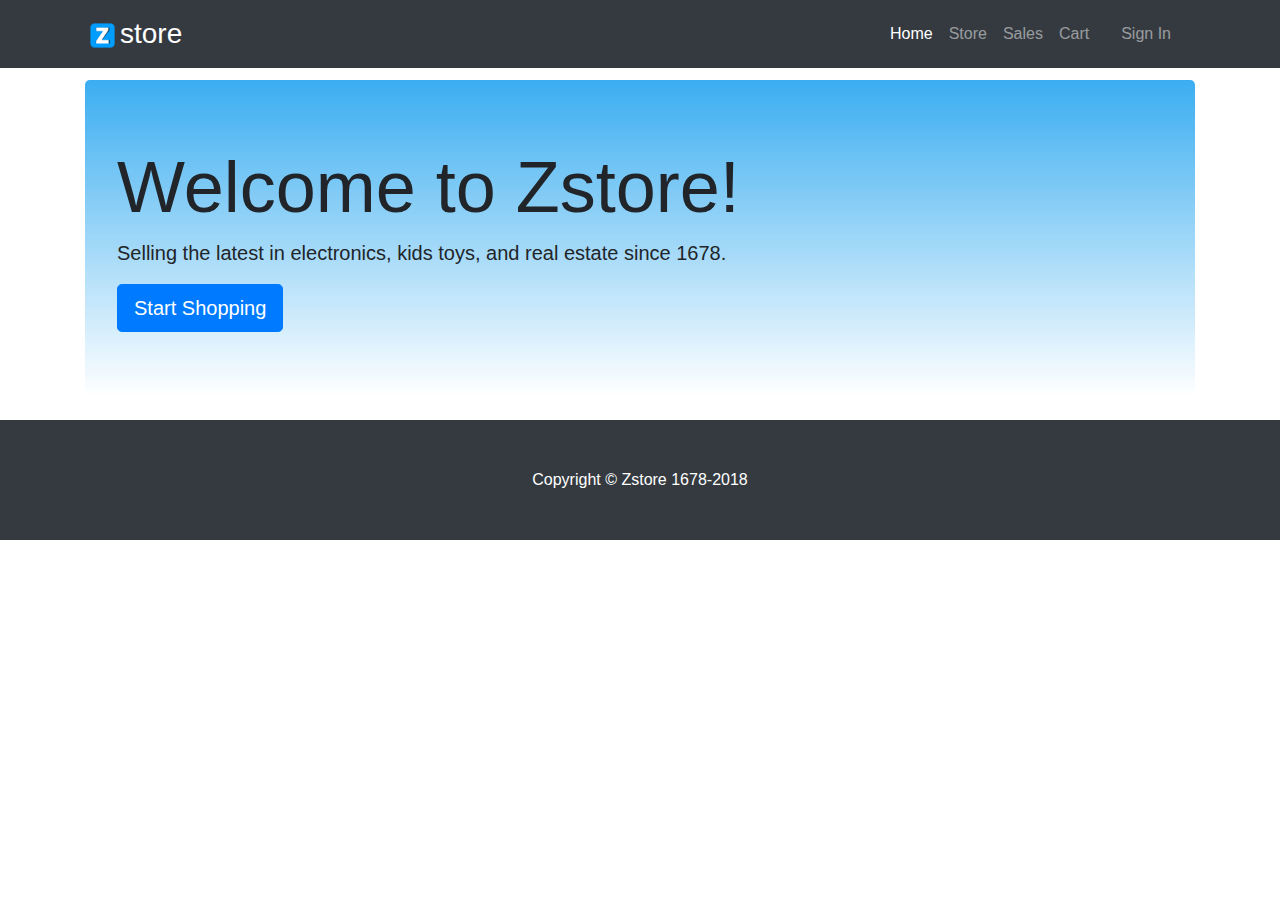
<file: src/example/index.html>
<!DOCTYPE html>
<html lang="en">

    <head>

        <meta charset="utf-8">
        <meta name="viewport" content="width=device-width, initial-scale=1, shrink-to-fit=no">
        <meta name="description" content="">
        <meta name="author" content="">

        <title>Home</title>
        <link rel="shortcut icon" type="image/png" href="img/z.ico"/>

        <script src="js/jquery-3.3.1.min.js"></script>
        <script src="js/jquery.cookie.js"></script>
        <script src="js/site.js"></script>

        <!-- Bootstrap core CSS -->
        <link rel="stylesheet" href="https://maxcdn.bootstrapcdn.com/bootstrap/4.0.0/css/bootstrap.min.css" integrity="sha384-Gn5384xqQ1aoWXA+058RXPxPg6fy4IWvTNh0E263XmFcJlSAwiGgFAW/dAiS6JXm" crossorigin="anonymous">
        <link rel="stylesheet" href="css/dropDown.css">
        <link rel="stylesheet" href="https://cdnjs.cloudflare.com/ajax/libs/animate.css/3.7.0/animate.min.css">

        <!-- Custom styles for this template -->
        <link href="css/heroic-features.css" rel="stylesheet">

    </head>

    <body>

    <!-- Navigation -->
    <nav class="navbar navbar-expand-lg navbar-dark bg-dark fixed-top animated fadeInDown">
        <div class="container">
            <a class="navbar-brand" href="index.html" style="font-size: 28px">
                <img src="img/z.png" style="height: 35px;padding:5px;">store
            </a>
            <button class="navbar-toggler" type="button" data-toggle="collapse" data-target="#navbarResponsive" aria-controls="navbarResponsive" aria-expanded="false" aria-label="Toggle navigation">
                <span class="navbar-toggler-icon"></span>
            </button>
            <div class="collapse navbar-collapse" id="navbarResponsive">
                <ul id="navEntries" class="navbar-nav ml-auto">
                    <li class="nav-item active">
                        <a class="nav-link" href="index.html">Home
                            <span class="sr-only">(current)</span>
                        </a>
                    </li>
                    <li class="nav-item">
                        <a class="nav-link" href="store.html">Store</a>
                    </li>
                    <li class="nav-item">
                        <!-- TODO: DROP DOWN MENU -->
                        <a class="nav-link" href="sales.html">Sales</a>
                    </li>

                    <li class="nav-item">
                        <a class="nav-link" href="cart.html">Cart</a>
                    </li>
                    <li class="nav-item">
                        <!-- TODO: add vertical bar -->
                        <a class="nav-link" href=""></a>
                    </li>
                    <li class="nav-item">
                        <a id="loginButton"class="nav-link" href="login.html">Sign In</a>
                    </li>
                    <li>
                        <a class="nav-link" id="userWelcome" href="#"></a>
                    </li>
                </ul>
            </div>
        </div>
    </nav>

    <!-- Page Content -->
    <div class="container ">

        <!-- Jumbotron Header -->
        <header class="jumbotron my-4 animated fadeInRightBig" style="background: linear-gradient(rgba(21,158,238,0.84), rgba(255,255,255,0.86)), url(https://i.imgur.com/ZeGRLRZ.jpg);">
            <h1 class="display-3">Welcome to Zstore!</h1>
            <p class="lead">Selling the latest in electronics, kids toys, and real estate since 1678.</p>
            <a href="store.html" class="btn btn-primary btn-lg">Start Shopping</a>
        </header>
        <!-- Page Features -->
        <div class="row text-center animated fadeInUp" id="products">
            
        </div>
        <!-- /.row -->

    </div>
    <div id="message"></div>
    <!-- /.container -->

    <!-- Footer -->
    <footer class="py-5 bg-dark animated fadeInUp delay-2s">
        <div class="container">
            <p class="m-0 text-center text-white">Copyright &copy; Zstore 1678-2018</p>
        </div>
        <!-- /.container -->
    </footer>

    </body>

</html>
</file>
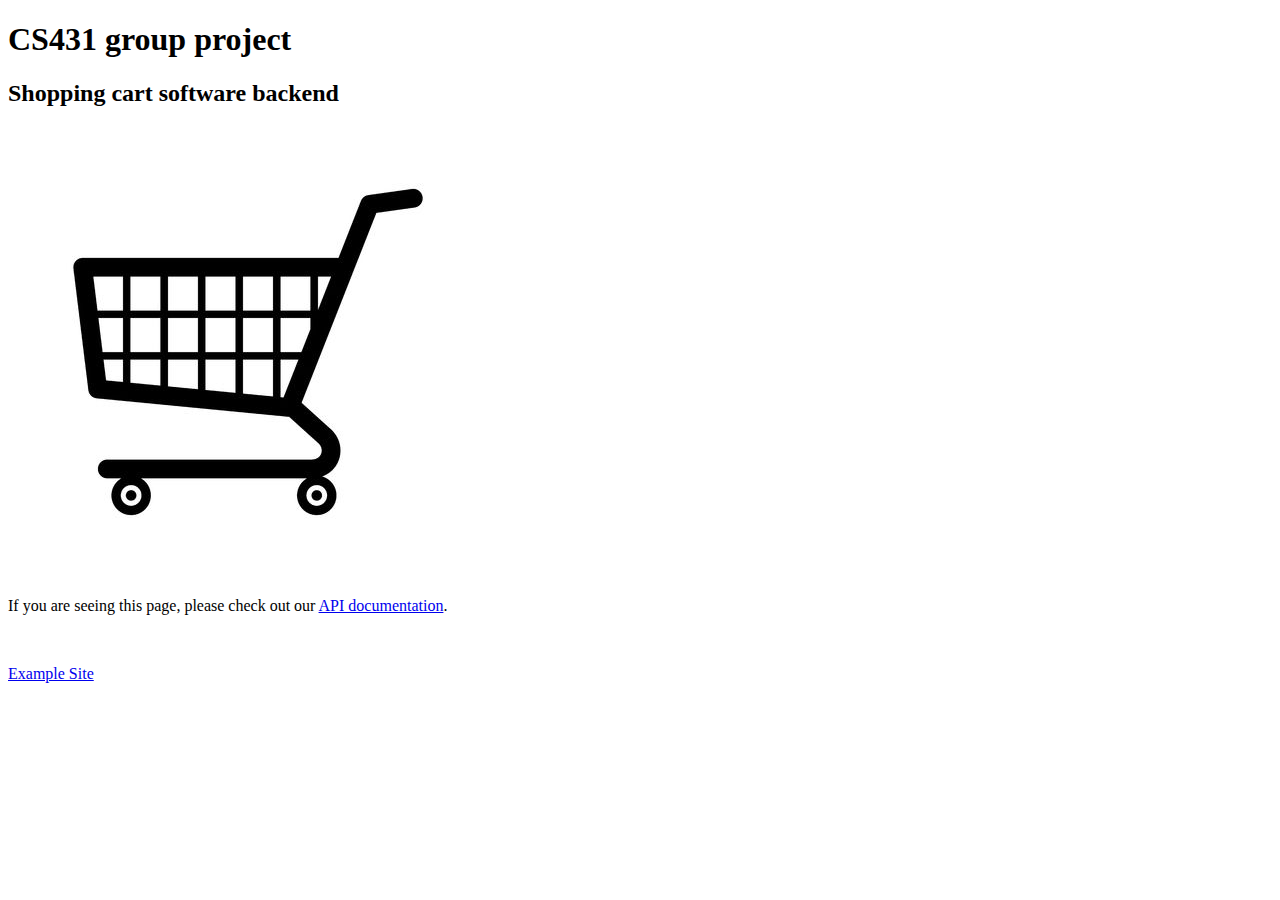
<file: src/home.html>
<!DOCTYPE html>

<html>
    <head>
        <title>CS341 group project</title>
    </head>
    <body>
        <h1>CS431 group project</h1>
        <h2>Shopping cart software backend</h2>
        <img src="example/img/cart.jpg"/>
        <p>If you are seeing this page, please check out our <a href="#">API documentation</a>.</p>
        <br>
        <p><a href="example/index.html">Example Site</a></p>
    </body>
</html>
</file>
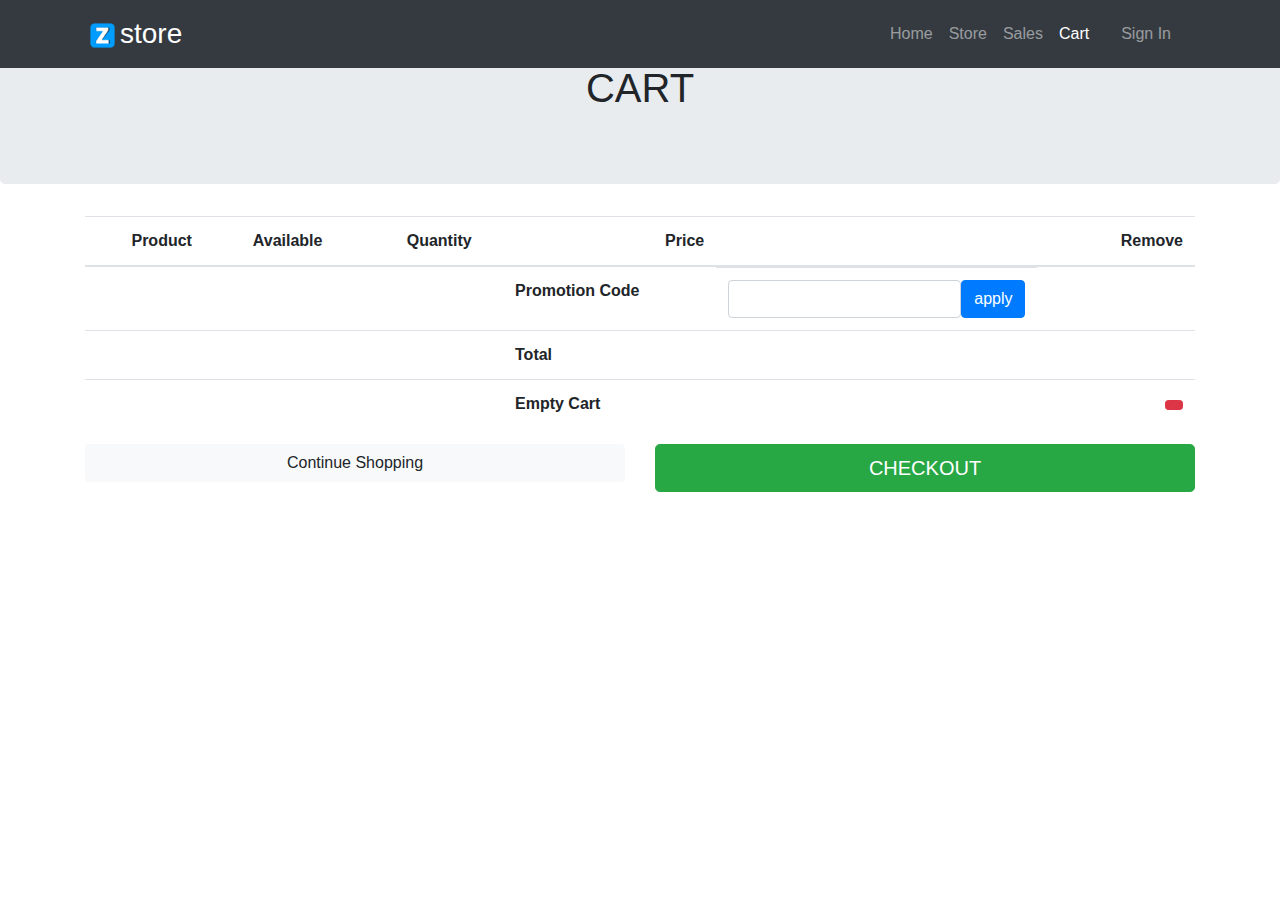
<file: src/example/cart.html>
<!DOCTYPE html>

<html lang="en">
    <head>
        
        <meta charset="utf-8">
        <meta name="viewport" content="width=device-width, initial-scale=1, shrink-to-fit=no">
        <meta name="description" content="">
        <meta name="author" content="">
        
        <title>Cart</title>
        <link rel="shortcut icon" type="image/png" href="img/z.ico"/>
        
        <script src="js/jquery-3.3.1.min.js"></script>
        <script src="js/jquery.cookie.js"></script>
        <script src="js/site.js"></script>
        
        
     <!-- Bootstrap core CSS -->
    <link rel="stylesheet" href="https://maxcdn.bootstrapcdn.com/bootstrap/4.0.0/css/bootstrap.min.css" integrity="sha384-Gn5384xqQ1aoWXA+058RXPxPg6fy4IWvTNh0E263XmFcJlSAwiGgFAW/dAiS6JXm" crossorigin="anonymous">

    <!-- Custom styles for this template -->
     <link href="css/cartPage.css" rel="stylesheet">
        
    </head>
    <body>
        <!-- Navigation -->
        <nav class="navbar navbar-expand-lg navbar-dark bg-dark fixed-top">
            <div class="container">
                <a class="navbar-brand" href="index.html" style="font-size: 28px">
                    <img src="img/z.png" style="height: 35px;padding:5px;">store
                </a>
                <button class="navbar-toggler" type="button" data-toggle="collapse" data-target="#navbarResponsive" aria-controls="navbarResponsive" aria-expanded="false" aria-label="Toggle navigation">
                    <span class="navbar-toggler-icon"></span>
                </button>
                <div class="collapse navbar-collapse" id="navbarResponsive">
                    <ul id="navEntries" class="navbar-nav ml-auto">
                        <li class="nav-item">
                            <a class="nav-link" href="index.html">Home
                                <span class="sr-only">(current)</span>
                            </a>
                        </li>
                        <li class="nav-item">
                            <a class="nav-link" href="store.html">Store</a>
                        </li>
                        <li class="nav-item">
                            <!-- TODO: DROP DOWN MENU -->
                            <a class="nav-link" href="sales.html">Sales</a>
                        </li>
                        <li class="nav-item active">
                            <a class="nav-link" href="cart.html">Cart</a>
                        </li>
                        <li class="nav-item">
                            <!-- TODO: add vertical bar -->
                            <a class="nav-link" href=""></a>
                        </li>
                        <li class="nav-item">
                            <a id="loginButton"class="nav-link" href="login.html">Sign In</a>
                        </li>
                        <li>
                            <a class="nav-link" id="userWelcome" href="#"></a>
                        </li>
                    </ul>
                </div>
            </div>
        </nav>
 
        <section class="jumbotron text-center">
            <div class="container">
                <h1 class="jumbotron-heading">CART</h1>
             </div>
        </section>
        <div class="container mb-4">
            <div class="row">
                <div class="col-12">
                    <div class="table-responsive">
                        <table class="table table-striped">
                            <thead>
                                <tr>
                                    <th scope="col"> </th>
                                    <th scope="col">Product</th>
                                    <th scope="col">Available</th>
                                    <th scope="col" class="text-center">Quantity</th>
                                    <th scope="col" class="text-right">Price</th>
                                    <th scope="col" class="text-right">Remove</th>
                                </tr>
                            </thead>
                            <tbody id="cart" ></tbody>
                            <tfoot>
                              <tr>
                                <td></td>
                                <td></td>
                                <td></td>
                                <td></td>
                                <td><strong>Promotion Code</strong></td>
                                <td class="text-right form-check-inline">
                                    <label for="promocode"></label>
                                    <input type="text" name="code" class="form-control" id="promocode"/>
                                    <input type="button" class="btn btn-primary" value="apply" onclick="updatePrice();">
                                </td>
                              </tr>
                              <tr>
                                <td></td>
                                <td></td>
                                <td></td>
                                <td></td>
                                <td><strong>Total</strong></td>
                                <td class="text-right"><strong><span id="totalPrice"></span></strong></td>
                              </tr>
                              <tr>
                                <td></td>
                                <td></td>
                                <td></td>
                                <td></td>
                                <td><strong>Empty Cart</strong></td>
                                <td class="text-right">
                                  <button class="btn btn-sm btn-danger" onclick="emptyCart();">
                                    <i class="fa fa-trash"></i>
                                  </button>
                                </td>
                              </tr>
                            </tfoot>
                        </table>
                    </div>
                </div>
                <div class="col mb-2">
                    <div class="row">
                        <div class="col-sm-12  col-md-6">
                            <a href="/example/index.html" class="btn btn-block btn-light" role="button" >Continue Shopping</a>
                        </div>
                        <div class="col-sm-12 col-md-6 text-right">
                         <form id="checkout">
                            <button class="btn btn-lg btn-block btn-success text-uppercase" id="checkout" >Checkout</button>
                        </form>
                        </div>
                    </div>
                </div>
            </div>
        </div>
        <div id="message"></div>

    </body>
</html>
</file>
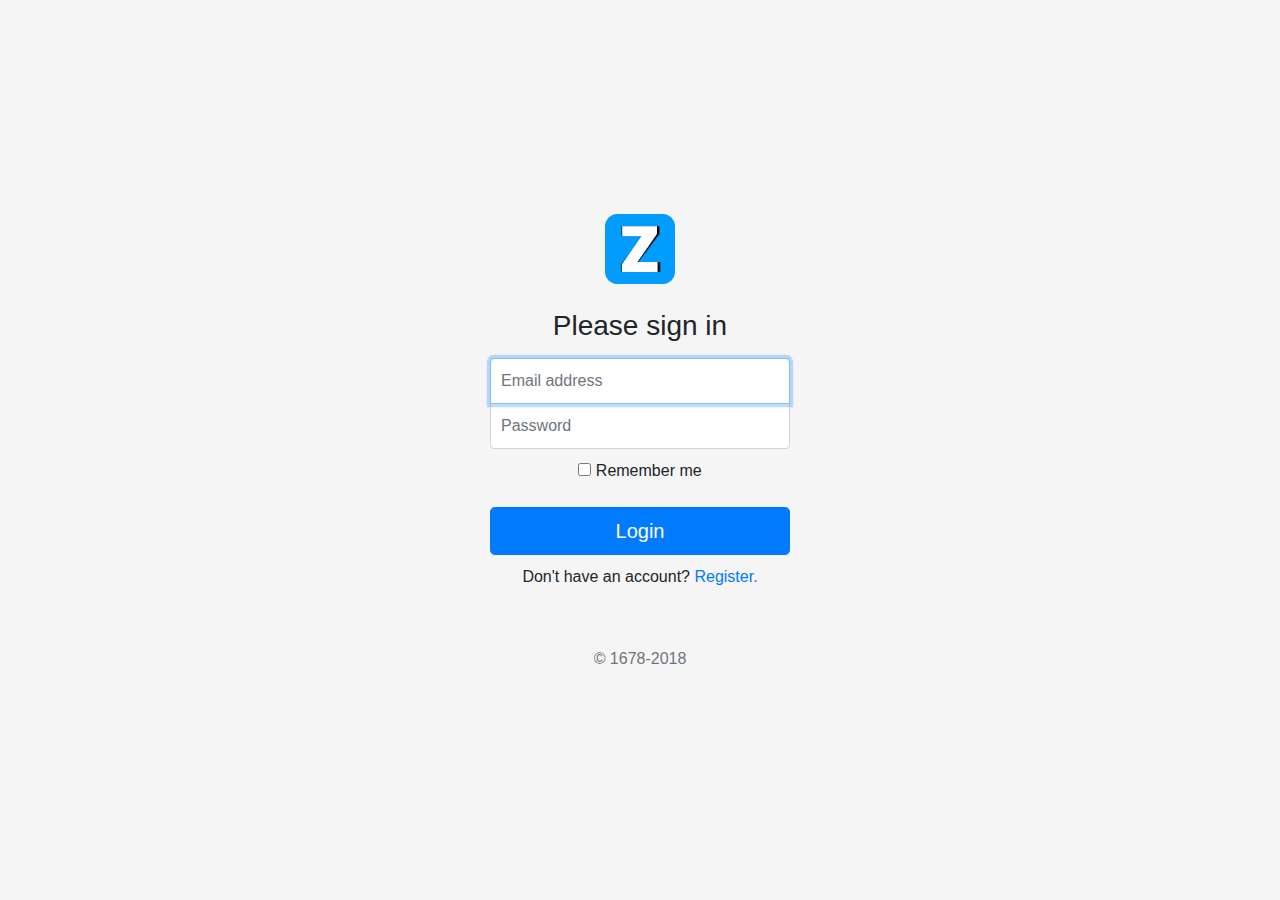
<file: src/example/login.html>
<!DOCTYPE html>

<html>
    <head>
        <title>Login</title>
        <link rel="shortcut icon" type="image/png" href="img/z.ico"/>

        <script src="js/jquery-3.3.1.min.js"></script>
        <script src="js/jquery.cookie.js"></script>
        <script src="js/site.js"></script>

        <link rel="stylesheet" href="https://cdnjs.cloudflare.com/ajax/libs/animate.css/3.7.0/animate.min.css">
        <link rel="stylesheet" href="https://maxcdn.bootstrapcdn.com/bootstrap/4.0.0/css/bootstrap.min.css" integrity="sha384-Gn5384xqQ1aoWXA+058RXPxPg6fy4IWvTNh0E263XmFcJlSAwiGgFAW/dAiS6JXm" crossorigin="anonymous">
        <link rel="stylesheet" href="css/login.css">
    </head>
    <body>
        <form class="form-signin animated fadeIn slow" id="login">
            <a href="index.html">
                <img class="mb-4" src="img/z.png" alt="" width="72" height="72">
            </a>
            <h1 class="h3 mb-3 font-weight-normal">Please sign in</h1>

            <label for="inputEmail" class="sr-only">Email address</label>
            <input type="email" id="inputEmail" name="email" class="form-control" placeholder="Email address" required autofocus>

            <label for="inputPassword" class="sr-only">Password</label>
            <input type="password" name="password" id="inputPassword" class="form-control" placeholder="Password" required>

            <div class="checkbox mb-3">
                <label>
                    <input type="checkbox" value="remember-me"> Remember me
                </label>
            </div>

            <input class="btn btn-lg btn-primary btn-block" type="submit" value="Login" role="button"/>
            <div class="errorbox" id="errordiv">
                <span id="error" ></span>
            </div>
            <div class="topbottompadding">
                Don't have an account? <a href="register.html">Register.</a>
            </div>
            <p class="mt-5 mb-3 text-muted">&copy; 1678-2018</p>
        </form>
    </body>
</html>
</file>
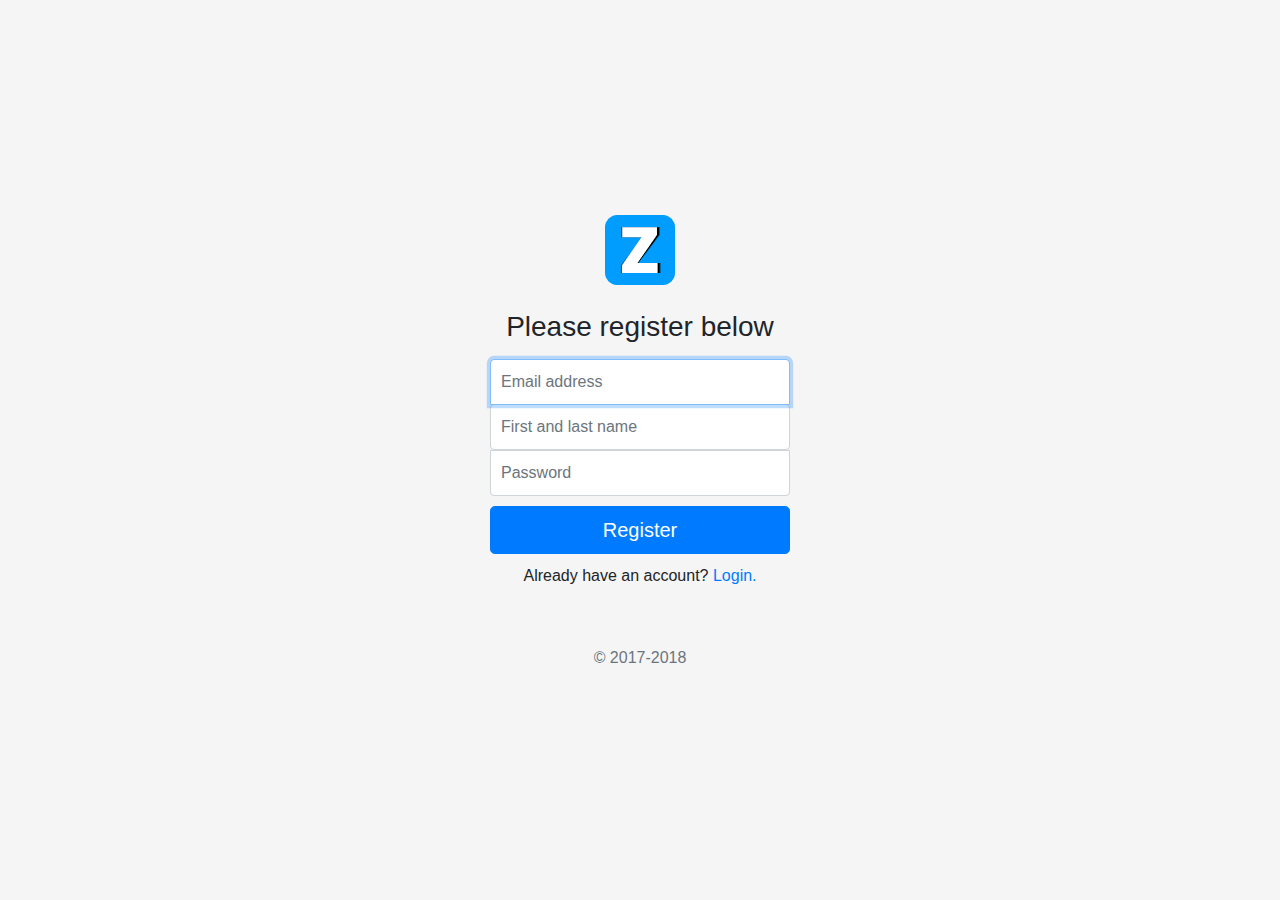
<file: src/example/register.html>
<!DOCTYPE html>

<html>
    <head>
        <title>Register</title>
        <script src="js/jquery-3.3.1.min.js"></script>
        <script src="js/jquery.cookie.js"></script>
        <script src="js/site.js"></script>

        <link rel="stylesheet" href="https://cdnjs.cloudflare.com/ajax/libs/animate.css/3.7.0/animate.min.css">
        <link rel="stylesheet" href="https://maxcdn.bootstrapcdn.com/bootstrap/4.0.0/css/bootstrap.min.css" integrity="sha384-Gn5384xqQ1aoWXA+058RXPxPg6fy4IWvTNh0E263XmFcJlSAwiGgFAW/dAiS6JXm" crossorigin="anonymous">
        <link rel="stylesheet" href="css/register.css">
    </head>
    <body>
         <form id= "register" class="form-signup animated fadeIn slow" id="register">
            <a href="index.html">
                <img class="mb-4" src="img/z.png" alt="" width="72" height="72">
            </a>
             
            <h1 class="h3 mb-3 font-weight-normal">Please register below</h1>
             
            <label for="inputEmail" class="sr-only">Email address</label>
            <input type="email" id="inputEmail" name="email" class="form-control" placeholder="Email address" required autofocus>
             
             <label for="inputName" class="sr-only">Name</label>
             <input type="text" name="name" id="inputName" class="form-control" placeholder="First and last name" require autofocus/>
             
            <label for="inputPassword" class="sr-only">Password</label>
            <input type="password" name="password" id="inputPassword" class="form-control" placeholder="Password" require autofocus/>
             
            <input type="hidden" name="type" value="user"/>
             
            <button class="btn btn-lg btn-primary btn-block" type="submit" value="register">Register</button>
             
            <div class="errorbox" id="errordiv">
                <span id="error" ></span>
            </div>
             
            <div class="topbottompadding">
                Already have an account? <a href="login.html">Login.</a>
            </div>
             
            <p class="mt-5 mb-3 text-muted">&copy; 2017-2018</p>
        </form>
        
        <span id="message"></span>
        
    </body>
</html>
</file>
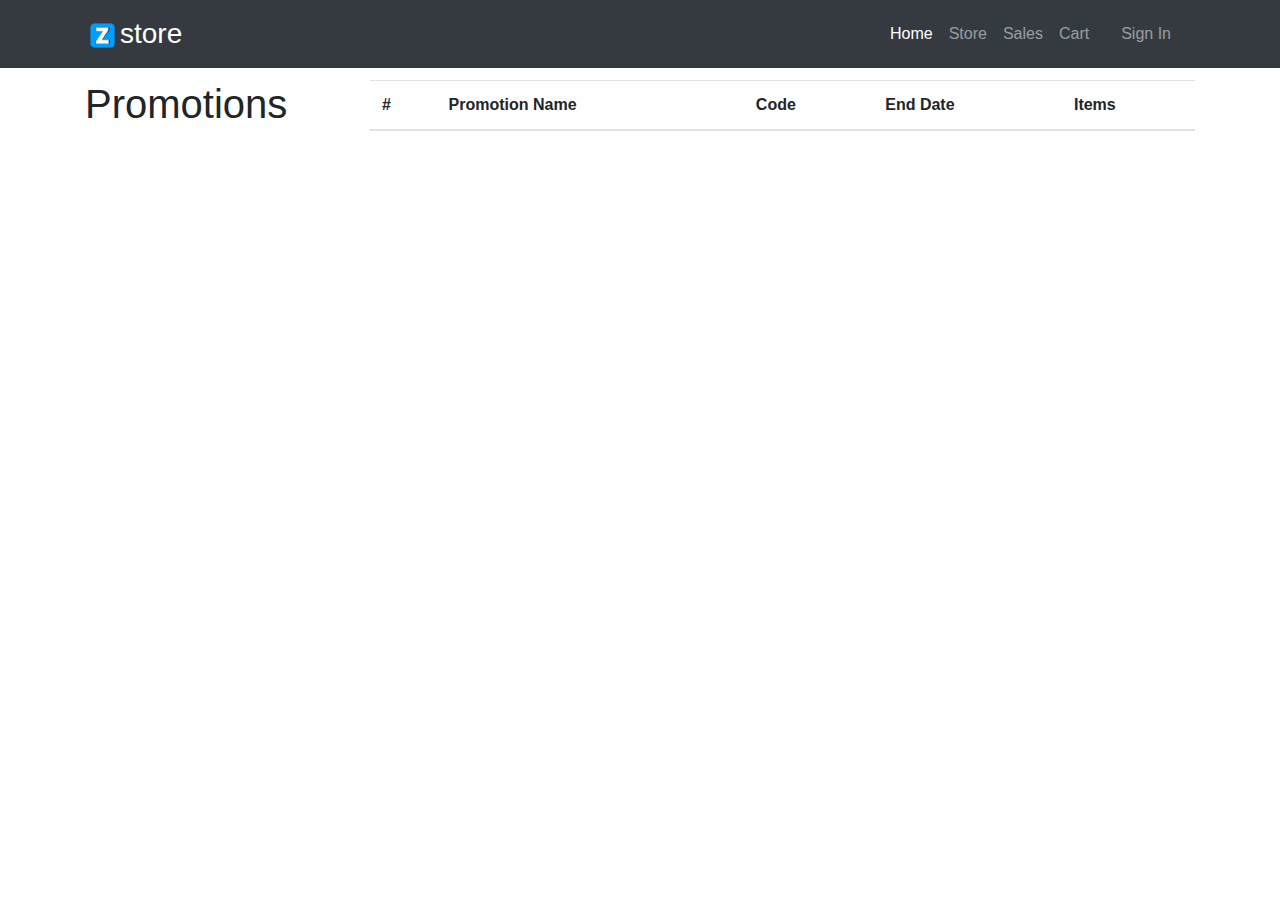
<file: src/example/sales.html>
<!DOCTYPE html>
<html lang="en">
    <head>
        <meta charset="utf-8">
        <meta name="viewport" content="width=device-width, initial-scale=1, shrink-to-fit=no">
        <meta name="description" content="">
        <meta name="author" content="">


        <title>Sales</title>
        <link rel="shortcut icon" type="image/png" href="img/z.ico"/>

        <script src="js/jquery-3.3.1.min.js"></script>
        <script src="js/jquery.cookie.js"></script>
        <script src="js/site.js"></script>

        <!-- Bootstrap core CSS -->
        <link rel="stylesheet" href="https://maxcdn.bootstrapcdn.com/bootstrap/4.0.0/css/bootstrap.min.css" integrity="sha384-Gn5384xqQ1aoWXA+058RXPxPg6fy4IWvTNh0E263XmFcJlSAwiGgFAW/dAiS6JXm" crossorigin="anonymous">
        <link rel="stylesheet" href="https://cdnjs.cloudflare.com/ajax/libs/animate.css/3.7.0/animate.min.css">

        <!-- Custom styles for this template -->
        <link href="css/shop-homepage.css" rel="stylesheet">
        <link href="css/promotions.css" rel="stylesheet">

    </head>
    <body>
        <!-- Navigation -->
        <nav class="navbar navbar-expand-lg navbar-dark bg-dark fixed-top animated fadeInDown">
            <div class="container">
                <a class="navbar-brand" href="index.html" style="font-size: 28px">
                    <img src="img/z.png" style="height: 35px;padding:5px;">store
                </a>
                <button class="navbar-toggler" type="button" data-toggle="collapse" data-target="#navbarResponsive" aria-controls="navbarResponsive" aria-expanded="false" aria-label="Toggle navigation">
                    <span class="navbar-toggler-icon"></span>
                </button>
                <div class="collapse navbar-collapse" id="navbarResponsive">
                    <ul id="navEntries" class="navbar-nav ml-auto">
                        <li class="nav-item active">
                            <a class="nav-link" href="index.html">Home
                                <span class="sr-only">(current)</span>
                            </a>
                        </li>
                        <li class="nav-item">
                            <a class="nav-link" href="store.html">Store</a>
                        </li>
                        <li class="nav-item">
                            <!-- TODO: DROP DOWN MENU -->
                            <a class="nav-link" href="sales.html">Sales</a>
                        </li>
                        <li class="nav-item">
                            <a class="nav-link" href="cart.html">Cart</a>
                        </li>
                        <li class="nav-item">
                            <!-- TODO: add vertical bar -->
                            <a class="nav-link" href=""></a>
                        </li>
                        <li class="nav-item">
                            <a id="loginButton"class="nav-link" href="login.html">Sign In</a>
                        </li>
                        <li>
                            <a class="nav-link" id="userWelcome" href="#"></a>
                        </li>
                    </ul>
                </div>
            </div>
        </nav>

        <!-- Page Content -->
        <div class="container">
            <div class="row">
                <div class="col-lg-3">
                    <h1 class="my-4">Promotions</h1>
                </div>
                <div class="col-lg-9">
                    <div id="" class="carousel slide my-4" data-ride="carousel">
                        <table class="table">
                            <thead>
                                <tr>
                                    <th scope="col">#</th>
                                    <th scope="col">Promotion Name</th>
                                    <th scope="col">Code</th>
                                    <th scope="col">End Date</th>
                                    <th scope="col">Items</th>
                                </tr>
                            </thead>
                            <tbody id="promotionList">
                                <!-- Auto Generated -->
                            </tbody>
                        </table>
                    </div>
                </div>
            </div>
        </div>

    </body>
</html>
</file>
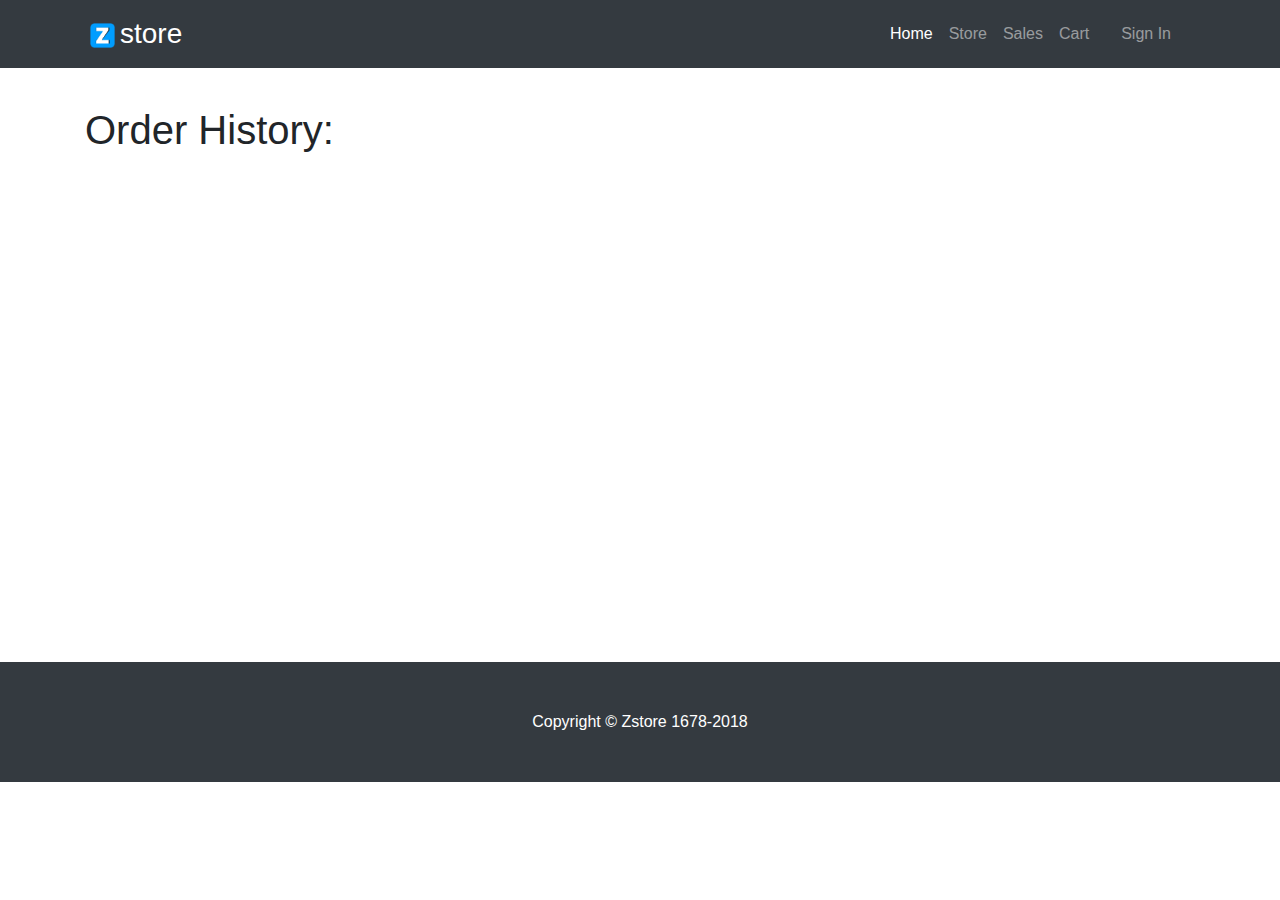
<file: src/example/userinfo.html>
<!DOCTYPE html>
<html lang="en">

    <head>

        <meta charset="utf-8">
        <meta name="viewport" content="width=device-width, initial-scale=1, shrink-to-fit=no">
        <meta name="description" content="">
        <meta name="author" content="">

        <title>User Info</title>
        <link rel="shortcut icon" type="image/png" href="img/z.ico"/>

        <script src="js/jquery-3.3.1.min.js"></script>
        <script src="js/jquery.cookie.js"></script>
        <script src="js/site.js"></script>

        <!-- Bootstrap core CSS -->
        <link rel="stylesheet" href="https://maxcdn.bootstrapcdn.com/bootstrap/4.0.0/css/bootstrap.min.css" integrity="sha384-Gn5384xqQ1aoWXA+058RXPxPg6fy4IWvTNh0E263XmFcJlSAwiGgFAW/dAiS6JXm" crossorigin="anonymous">
        <link rel="stylesheet" href="css/dropDown.css">
        <link rel="stylesheet" href="https://cdnjs.cloudflare.com/ajax/libs/animate.css/3.7.0/animate.min.css">

        <!-- Custom styles for this template -->
        <link href="css/heroic-features.css" rel="stylesheet">

        <style>
            .orders {
                padding-top: 50px;
                padding-bottom: 500px;
            }
            .orders ol > li {
                padding: 10px 0;
            }
        </style>
    </head>

    <body>

    <!-- Navigation -->
    <nav class="navbar navbar-expand-lg navbar-dark bg-dark fixed-top animated fadeInDown">
        <div class="container">
            <a class="navbar-brand" href="index.html" style="font-size: 28px">
                <img src="img/z.png" style="height: 35px;padding:5px;">store
            </a>
            <button class="navbar-toggler" type="button" data-toggle="collapse" data-target="#navbarResponsive" aria-controls="navbarResponsive" aria-expanded="false" aria-label="Toggle navigation">
                <span class="navbar-toggler-icon"></span>
            </button>
            <div class="collapse navbar-collapse" id="navbarResponsive">
                <ul id="navEntries" class="navbar-nav ml-auto">
                    <li class="nav-item active">
                        <a class="nav-link" href="index.html">Home
                            <span class="sr-only">(current)</span>
                        </a>
                    </li>
                    <li class="nav-item">
                        <a class="nav-link" href="store.html">Store</a>
                    </li>
                    <li class="nav-item">
                        <!-- TODO: DROP DOWN MENU -->
                        <a class="nav-link" href="sales.html">Sales</a>
                    </li>

                    <li class="nav-item">
                        <a class="nav-link" href="cart.html">Cart</a>
                    </li>
                    <li class="nav-item">
                        <!-- TODO: add vertical bar -->
                        <a class="nav-link" href=""></a>
                    </li>
                    <li class="nav-item">
                        <a id="loginButton"class="nav-link" href="login.html">Sign In</a>
                    </li>
                    <li>
                        <a class="nav-link" id="userWelcome" href="#"></a>
                    </li>
                </ul>
            </div>
        </div>
    </nav>

    <!-- Page Content -->
    <div class="container ">

        <!-- Page Features -->
        <div class="orders animated fadeInUp">
            <h1>Order History:</h1>
            <div id="orderHistory"></div>
        </div>
        <!-- /.row -->

    </div>
    <!-- /.container -->
    <div id="message"></div>

    <!-- Footer -->
    <footer class="py-5 bg-dark animated fadeInUp delay-2s">
        <div class="container">
            <p class="m-0 text-center text-white">Copyright &copy; Zstore 1678-2018</p>
        </div>
        <!-- /.container -->
    </footer>

    </body>

</html>
</file>
<file: src/example/css/dropDown.css>
/* Dropdown Button */
.dropbtn {
    background-color: transparent;
    border: none;
}

/* The container <div> - needed to position the dropdown content */
.dropdown {
    position: relative;
    display: inline-block;
}

/* Dropdown Content (Hidden by Default) */
.dropdown-content {
    display: none;
    position: absolute;
    background-color: #343a40;
    min-width: 160px;
    box-shadow: 0px 8px 16px 0px rgba(0,0,0,0.2);
    z-index: 1;
}

/* Links inside the dropdown */
.dropdown-content a {
    color: rgba(255,255,255,.5);
    padding: 12px 16px;
    text-decoration: none;
    display: block;
}

/* Change color of dropdown links on hover */
.dropdown-content a:hover {
    color: #f9f9f9;
}

/* Show the dropdown menu on hover */
.dropdown:hover .dropdown-content {display: block;}

/* Change the background color of the dropdown button when the dropdown content is shown */
.dropdown:hover .dropbtn {}
</file>
<file: src/example/css/login.css>
html,
body {
    height: 100%;
}

body {
    display: -ms-flexbox;
    display: flex;
    -ms-flex-align: center;
    align-items: center;
    padding-top: 40px;
    padding-bottom: 40px;
    background-color: #f5f5f5;
    text-align: center!important
}

.form-signin {
    width: 100%;
    max-width: 330px;
    padding: 15px;
    margin: auto;
}
.form-signin .checkbox {
    font-weight: 400;
}
.form-signin .form-control {
    position: relative;
    box-sizing: border-box;
    height: auto;
    padding: 10px;
    font-size: 16px;
}
.form-signin .form-control:focus {
    z-index: 2;
}
.form-signin input[type="email"] {
    margin-bottom: -1px;
    border-bottom-right-radius: 0;
    border-bottom-left-radius: 0;
}
.form-signin input[type="password"] {
    margin-bottom: 10px;
    border-top-left-radius: 0;
    border-top-right-radius: 0;
}

.topbottompadding {
    padding-top: 10px;
    padding-bottom: 10px;
}

.errorbox {
    margin-top: 10px;
    margin-bottom: 10px;
    padding: 5px;
    background-color: rgba(255, 129, 122, 0.93);
    border-radius: 5px;
    border: medium #dc6f69;
}
</file>
<file: src/example/css/register.css>
html,
body {
    height: 100%;
}

body {
    display: -ms-flexbox;
    display: flex;
    -ms-flex-align: center;
    align-items: center;
    padding-top: 40px;
    padding-bottom: 40px;
    background-color: #f5f5f5;
    text-align: center!important
}

.form-signup {
    width: 100%;
    max-width: 330px;
    padding: 15px;
    margin: auto;
}
.form-signup .checkbox {
    font-weight: 400;
}
.form-signup .form-control {
    position: relative;
    box-sizing: border-box;
    height: auto;
    padding: 10px;
    font-size: 16px;
}
.form-signup .form-control:focus {
    z-index: 2;
}
.form-signup input[type="email"] {
    margin-bottom: -1px;
    border-bottom-right-radius: 0;
    border-bottom-left-radius: 0;
}
.form-signup input[type="password"] {
    margin-bottom: 10px;
    border-top-left-radius: 0;
    border-top-right-radius: 0;
}

.topbottompadding {
    padding-top: 10px;
    padding-bottom: 10px;
}

.errorbox {
    margin-top: 10px;
    margin-bottom: 10px;
    padding: 5px;
    background-color: rgba(255, 129, 122, 0.93);
    border-radius: 5px;
    border: medium #dc6f69;
}
</file>
<file: src/example/css/promotions.css>
.promocard {
    width: 825px;
    height: 320px;
}
</file>
<file: src/example/css/heroic-features.css>
/*!
 * Start Bootstrap - Heroic Features (https://startbootstrap.com/template-overviews/heroic-features)
 * Copyright 2013-2017 Start Bootstrap
 * Licensed under MIT (https://github.com/BlackrockDigital/startbootstrap-heroic-features/blob/master/LICENSE)
 */

body {
  padding-top: 54px;
}

@media (min-width: 992px) {
  body {
    padding-top: 56px;
  }
}

.card {
  height: 100%;
}
</file>
<file: src/example/css/cartPage.css>
/*
** Style Simple Ecommerce Theme for Bootstrap 4
** Created by T-PHP https://t-php.fr/43-theme-ecommerce-bootstrap-4.html
*/
.bloc_left_price {
    color: #c01508;
    text-align: center;
    font-weight: bold;
    font-size: 150%;
}
.category_block li:hover {
    background-color: #007bff;
}
.category_block li:hover a {
    color: #ffffff;
}
.category_block li a {
    color: #343a40;
}
.add_to_cart_block .price {
    color: #c01508;
    text-align: center;
    font-weight: bold;
    font-size: 200%;
    margin-bottom: 0;
}
.add_to_cart_block .price_discounted {
    color: #343a40;
    text-align: center;
    text-decoration: line-through;
    font-size: 140%;
}
.product_rassurance {
    padding: 10px;
    margin-top: 15px;
    background: #ffffff;
    border: 1px solid #6c757d;
    color: #6c757d;
}
.product_rassurance .list-inline {
    margin-bottom: 0;
    text-transform: uppercase;
    text-align: center;
}
.product_rassurance .list-inline li:hover {
    color: #343a40;
}
.reviews_product .fa-star {
    color: gold;
}
.pagination {
    margin-top: 20px;
}
footer {
    background: #343a40;
    padding: 40px;
}
footer a {
    color: #f8f9fa!important
}
</file>
<file: src/example/css/shop-homepage.css>
/*!
 * Start Bootstrap - Shop Homepage (https://startbootstrap.com/template-overviews/shop-homepage)
 * Copyright 2013-2017 Start Bootstrap
 * Licensed under MIT (https://github.com/BlackrockDigital/startbootstrap-shop-homepage/blob/master/LICENSE)
 */

body {
  padding-top: 54px;
}

@media (min-width: 992px) {
  body {
    padding-top: 56px;
  }
}
</file>
